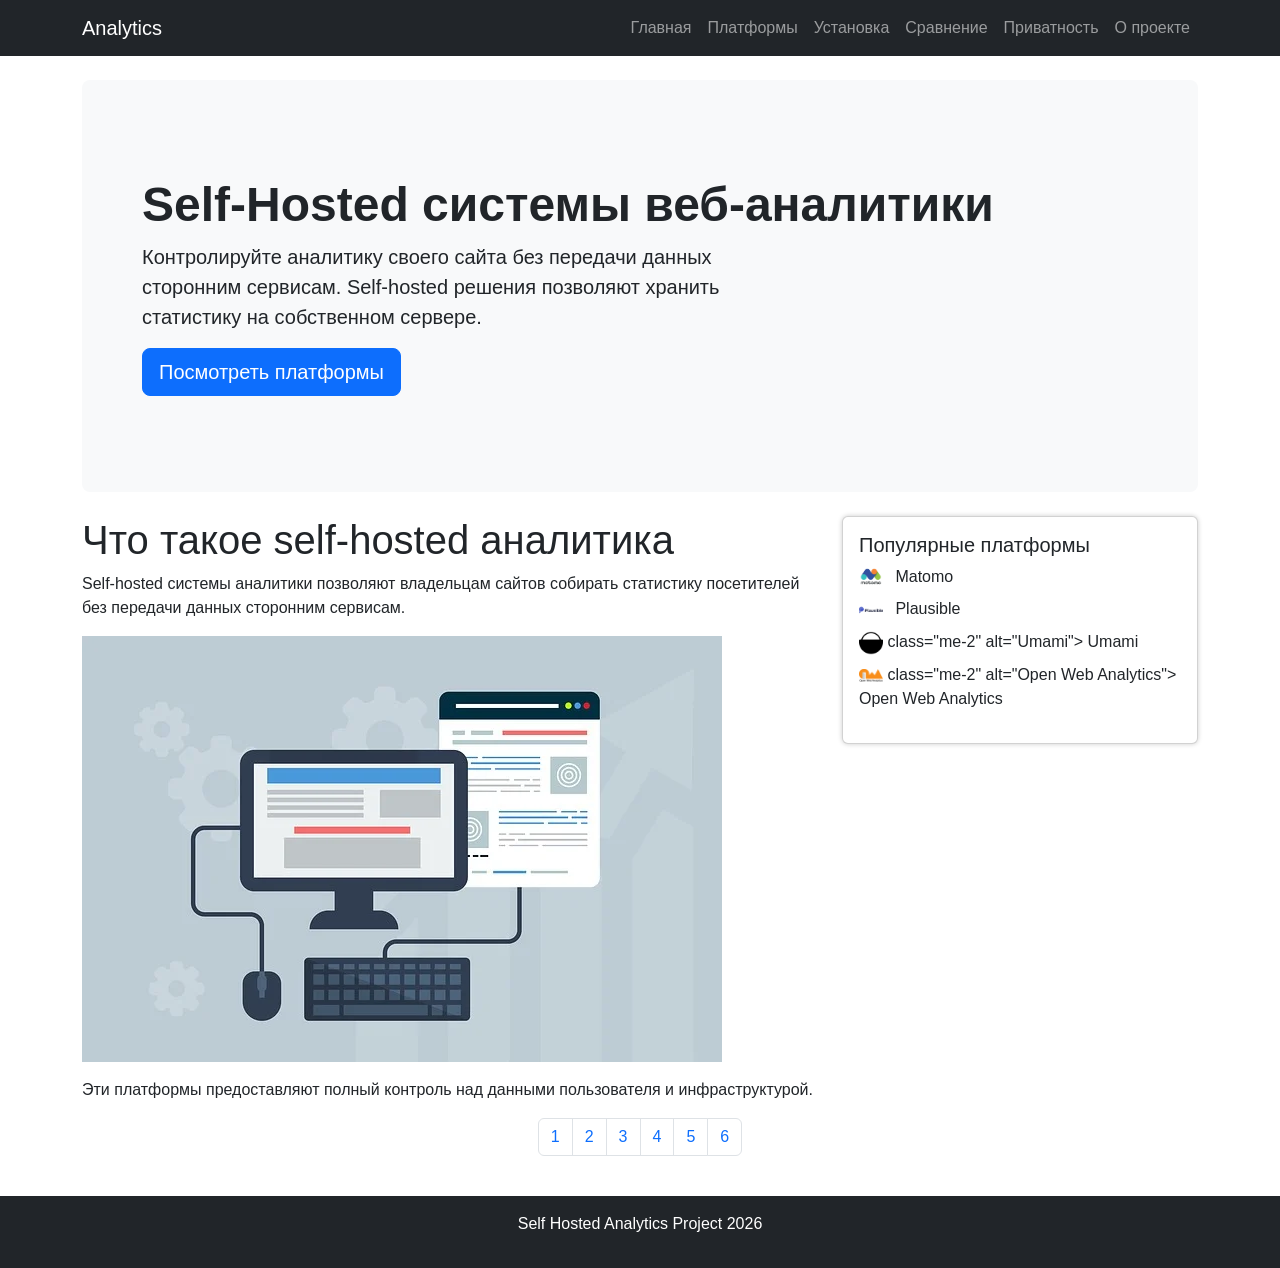
<file: index.html>
<!DOCTYPE html>
<html lang="ru">
<head>

<meta charset="UTF-8">
<meta name="viewport" content="width=device-width, initial-scale=1">

<title>Self-Hosted системы аналитики</title>

<link href="https://cdn.jsdelivr.net/npm/bootstrap@5.3.3/dist/css/bootstrap.min.css" rel="stylesheet">

<link rel="stylesheet" href="css/styles.css">

</head>

<body>

<nav class="navbar navbar-expand-lg navbar-dark bg-dark">
<div class="container">

<a class="navbar-brand" href="index.html">Analytics</a>

<button class="navbar-toggler" type="button" data-bs-toggle="collapse" data-bs-target="#menu">
<span class="navbar-toggler-icon"></span>
</button>

<div class="collapse navbar-collapse" id="menu">

<ul class="navbar-nav ms-auto">

<li class="nav-item">
<a class="nav-link" href="index.html">Главная</a>
</li>

<li class="nav-item">
<a class="nav-link" href="analytics.html">Платформы</a>
</li>

<li class="nav-item">
<a class="nav-link" href="installation.html">Установка</a>
</li>

<li class="nav-item">
<a class="nav-link" href="comparison.html">Сравнение</a>
</li>

<li class="nav-item">
<a class="nav-link" href="privacy.html">Приватность</a>
</li>

<li class="nav-item">
<a class="nav-link" href="about.html">О проекте</a>
</li>

</ul>

</div>
</div>
</nav>

<div class="container mt-4">

<div class="p-5 mb-4 bg-light rounded-3">
<div class="container-fluid py-5">

<h1 class="display-5 fw-bold">
Self-Hosted системы веб-аналитики
</h1>

<p class="col-md-8 fs-5">
Контролируйте аналитику своего сайта без передачи данных сторонним сервисам.
Self-hosted решения позволяют хранить статистику на собственном сервере.
</p>

<a href="analytics.html" class="btn btn-primary btn-lg">
Посмотреть платформы
</a>

</div>
</div>

<div class="row">

<div class="col-lg-8">

<h1>Что такое self-hosted аналитика</h1>

<p>
Self-hosted системы аналитики позволяют владельцам сайтов собирать статистику
посетителей без передачи данных сторонним сервисам.
</p>

<img src="img/pagepicture.jpg" class="img-fluid mb-3">
<p>
Эти платформы предоставляют полный контроль над данными пользователя и инфраструктурой.
</p>

</div>

<div class="col-lg-4">

<div class="card mb-3">
<div class="card-body">

<h5>Популярные платформы</h5>

<ul class="list-unstyled">

<li class="mb-2">
<img src="img/matomo.png" width="24" class="me-2" alt="Matomo"> Matomo
</li>

<li class="mb-2">
<img src="img/plausible.png" width="24" class="me-2" alt="Plausible"> Plausible
</li>

<li class="mb-2">
<img src="img/umami.png" width="24"> class="me-2" alt="Umami"> Umami
</li>

<li class="mb-2">
<img src="img/owa.png" width="24"> class="me-2" alt="Open Web Analytics"> Open Web Analytics
</li>
</ul>

</div>
</div>

</div>

</div>

<nav>

<ul class="pagination justify-content-center">

<li class="page-item">
<a class="page-link" href="index.html">1</a>
</li>

<li class="page-item">
<a class="page-link" href="analytics.html">2</a>
</li>

<li class="page-item">
<a class="page-link" href="installation.html">3</a>
</li>

<li class="page-item">
<a class="page-link" href="comparison.html">4</a>
</li>

<li class="page-item">
<a class="page-link" href="privacy.html">5</a>
</li>

<li class="page-item">
<a class="page-link" href="about.html">6</a>
</li>

</ul>

</nav>

</div>

<footer class="bg-dark text-white text-center p-3 mt-4">

<p>Self Hosted Analytics Project 2026</p>

</footer>

<script src="https://cdn.jsdelivr.net/npm/bootstrap@5.3.3/dist/js/bootstrap.bundle.min.js"></script>

<script src="js/script.js"></script>

</body>
</html>
</file>
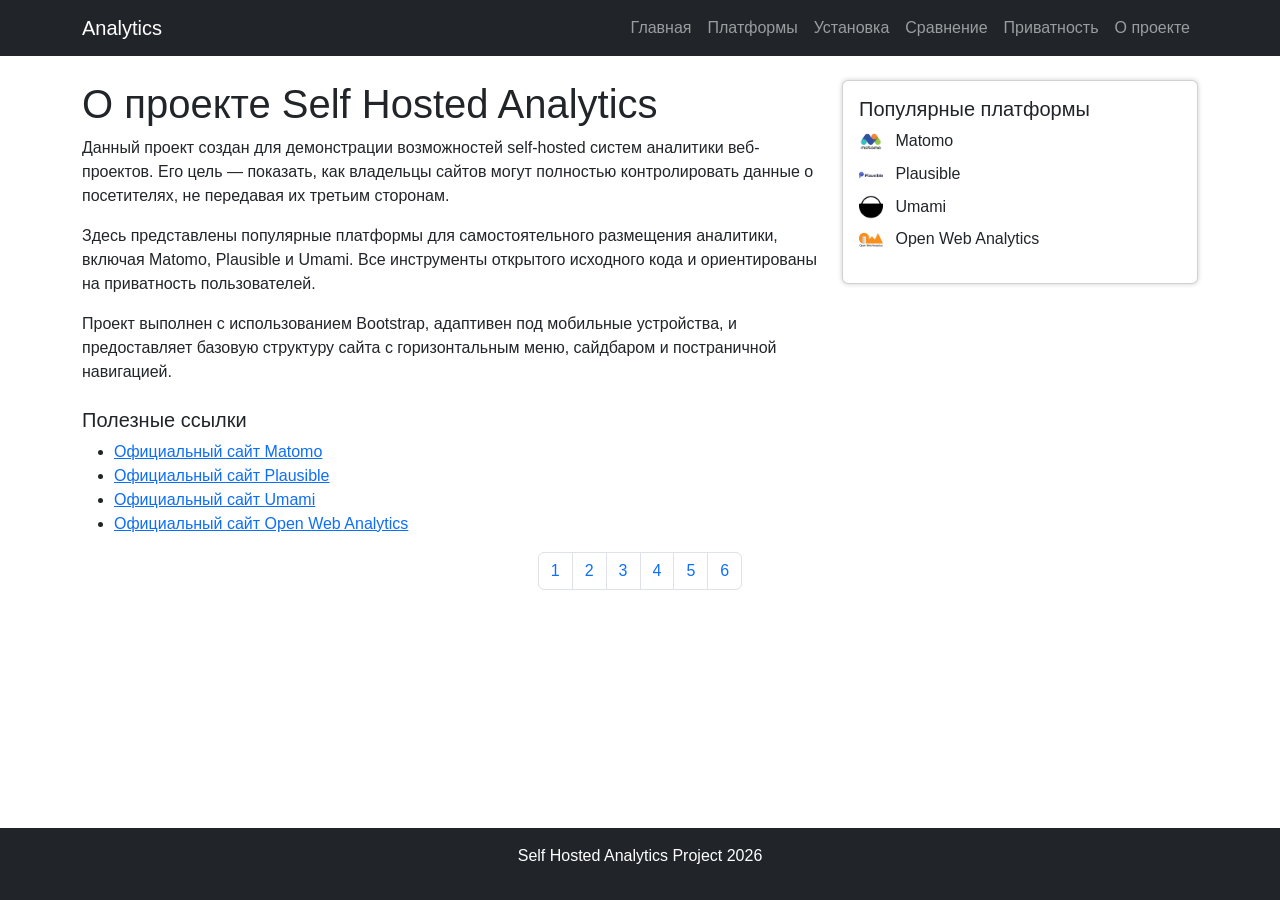
<file: about.html>
<!DOCTYPE html>
<html lang="ru">
<head>
  <meta charset="UTF-8">
  <meta name="viewport" content="width=device-width, initial-scale=1">
  <title>О проекте - Self Hosted Analytics</title>

  <link href="https://cdn.jsdelivr.net/npm/bootstrap@5.3.3/dist/css/bootstrap.min.css" rel="stylesheet">
  <link rel="stylesheet" href="css/styles.css">
</head>
<body>

<nav class="navbar navbar-expand-lg navbar-dark bg-dark">
  <div class="container">
    <a class="navbar-brand" href="index.html">Analytics</a>
    <button class="navbar-toggler" type="button" data-bs-toggle="collapse" data-bs-target="#menu">
      <span class="navbar-toggler-icon"></span>
    </button>

    <div class="collapse navbar-collapse" id="menu">
      <ul class="navbar-nav ms-auto">
        <li class="nav-item"><a class="nav-link" href="index.html">Главная</a></li>
        <li class="nav-item"><a class="nav-link" href="analytics.html">Платформы</a></li>
        <li class="nav-item"><a class="nav-link" href="installation.html">Установка</a></li>
        <li class="nav-item"><a class="nav-link" href="comparison.html">Сравнение</a></li>
        <li class="nav-item"><a class="nav-link" href="privacy.html">Приватность</a></li>
        <li class="nav-item"><a class="nav-link" href="about.html">О проекте</a></li>
      </ul>
    </div>
  </div>
</nav>

<div class="container mt-4">
  <div class="row">
    <!-- Основная колонка -->
    <div class="col-lg-8">
      <h1>О проекте Self Hosted Analytics</h1>
      <p>
        Данный проект создан для демонстрации возможностей self-hosted систем аналитики веб-проектов.
        Его цель — показать, как владельцы сайтов могут полностью контролировать данные о посетителях,
        не передавая их третьим сторонам.
      </p>

      <p>
        Здесь представлены популярные платформы для самостоятельного размещения аналитики, включая Matomo,
        Plausible и Umami. Все инструменты открытого исходного кода и ориентированы на приватность пользователей.
      </p>

      <p>
        Проект выполнен с использованием Bootstrap, адаптивен под мобильные устройства,
        и предоставляет базовую структуру сайта с горизонтальным меню, сайдбаром и постраничной навигацией.
      </p>

      <h5 class="mt-4">Полезные ссылки</h5>
<ul>
  <li><a href="https://matomo.org" target="_blank">Официальный сайт Matomo</a></li>
  <li><a href="https://plausible.io" target="_blank">Официальный сайт Plausible</a></li>
  <li><a href="https://umami.is" target="_blank">Официальный сайт Umami</a></li>
  <li><a href="https://www.openwebanalytics.com/" target="_blank">Официальный сайт Open Web Analytics</a></li>
</ul>

    </div>

    <!-- Sidebar -->
    <div class="col-lg-4">
      <div class="card mb-3">
        <div class="card-body">
          <h5>Популярные платформы</h5>

<ul class="list-unstyled">

<li class="mb-2">
<img src="img/matomo.png" width="24" class="me-2" alt="Matomo"> Matomo
</li>

<li class="mb-2">
<img src="img/plausible.png" width="24" class="me-2" alt="Plausible"> Plausible
</li>

<li class="mb-2">
<img src="img/umami.png" width="24" class="me-2" alt="Umami"> Umami
</li>

<li class="mb-2">
<img src="img/owa.png" width="24" class="me-2" alt="Open Web Analytics"> Open Web Analytics
</li>
          </ul>
        </div>
      </div>
    </div>
  </div>

  <!-- Pagination -->
  <nav>
    <ul class="pagination justify-content-center">
      <li class="page-item"><a class="page-link" href="index.html">1</a></li>
      <li class="page-item"><a class="page-link" href="analytics.html">2</a></li>
      <li class="page-item"><a class="page-link" href="installation.html">3</a></li>
      <li class="page-item"><a class="page-link" href="comparison.html">4</a></li>
      <li class="page-item"><a class="page-link" href="privacy.html">5</a></li>
      <li class="page-item"><a class="page-link" href="about.html">6</a></li>
    </ul>
  </nav>
</div>

<footer class="bg-dark text-white text-center p-3 mt-4">
  <p>Self Hosted Analytics Project 2026</p>
</footer>

<script src="https://cdn.jsdelivr.net/npm/bootstrap@5.3.3/dist/js/bootstrap.bundle.min.js"></script>
<script src="js/script.js"></script>
</body>
</html>
</file>
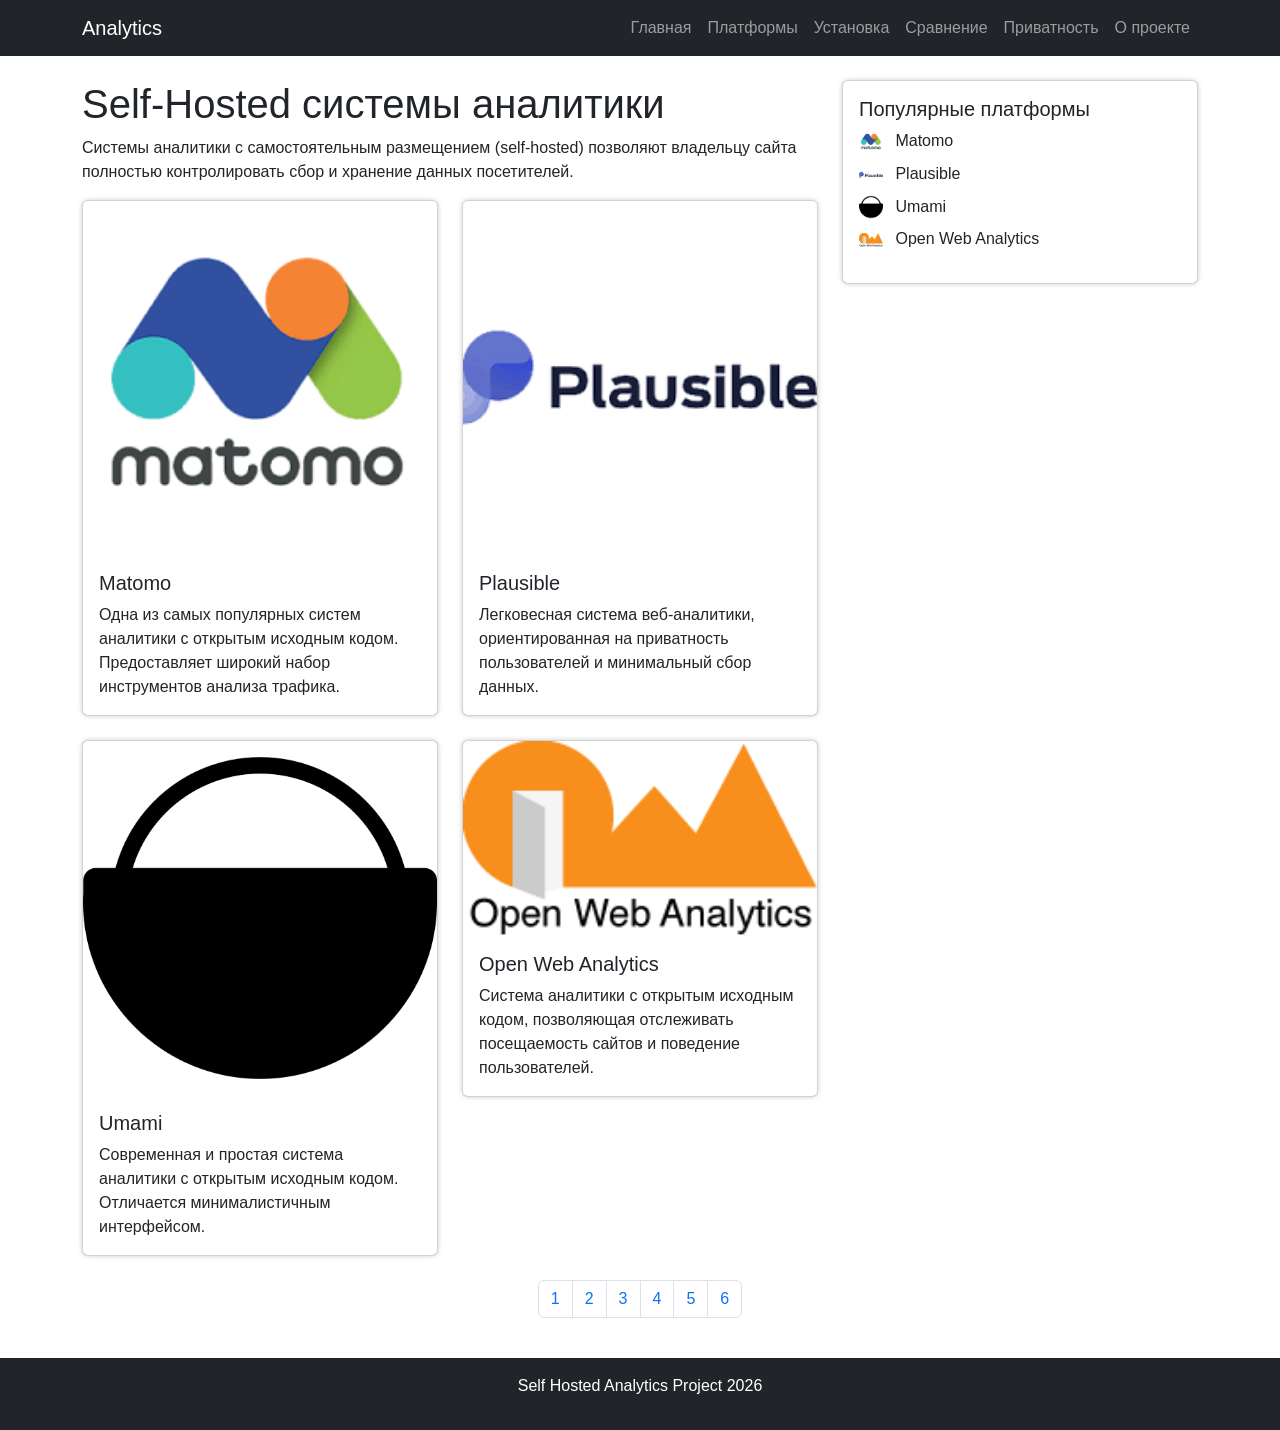
<file: analytics.html>
<!DOCTYPE html>
<html lang="ru">
<head>
  <meta charset="UTF-8">
  <meta name="viewport" content="width=device-width, initial-scale=1">
  <title>Self-Hosted системы аналитики</title>

  <link href="https://cdn.jsdelivr.net/npm/bootstrap@5.3.3/dist/css/bootstrap.min.css" rel="stylesheet">
  <link rel="stylesheet" href="css/styles.css">
</head>
<body class="d-flex flex-column min-vh-100">

<nav class="navbar navbar-expand-lg navbar-dark bg-dark">
  <div class="container">
    <a class="navbar-brand" href="index.html">Analytics</a>
    <button class="navbar-toggler" type="button" data-bs-toggle="collapse" data-bs-target="#menu">
      <span class="navbar-toggler-icon"></span>
    </button>

    <div class="collapse navbar-collapse" id="menu">
      <ul class="navbar-nav ms-auto">
        <li class="nav-item"><a class="nav-link" href="index.html">Главная</a></li>
        <li class="nav-item"><a class="nav-link" href="analytics.html">Платформы</a></li>
        <li class="nav-item"><a class="nav-link" href="installation.html">Установка</a></li>
        <li class="nav-item"><a class="nav-link" href="comparison.html">Сравнение</a></li>
        <li class="nav-item"><a class="nav-link" href="privacy.html">Приватность</a></li>
        <li class="nav-item"><a class="nav-link" href="about.html">О проекте</a></li>
      </ul>
    </div>
  </div>
</nav>

<main class="flex-fill">
  <div class="container mt-4">
    <div class="row">
      <!-- Основная колонка с карточками платформ -->
      <div class="col-lg-8">
        <h1>Self-Hosted системы аналитики</h1>
        <p>
          Системы аналитики с самостоятельным размещением (self-hosted) позволяют владельцу сайта
          полностью контролировать сбор и хранение данных посетителей.
        </p>

        <div class="row">
          <div class="col-md-6 mb-4">
            <div class="card">
              <img src="img/matomo.png" class="card-img-top" alt="Matomo">
              <div class="card-body">
                <h5 class="card-title">Matomo</h5>
                <p class="card-text">
                  Одна из самых популярных систем аналитики с открытым исходным кодом.
                  Предоставляет широкий набор инструментов анализа трафика.
                </p>
              </div>
            </div>
          </div>

          <div class="col-md-6 mb-4">
            <div class="card">
              <img src="img/plausible.png" class="card-img-top" alt="Plausible">
              <div class="card-body">
                <h5 class="card-title">Plausible</h5>
                <p class="card-text">
                  Легковесная система веб-аналитики, ориентированная на приватность пользователей
                  и минимальный сбор данных.
                </p>
              </div>
            </div>
          </div>

          <div class="col-md-6 mb-4">
            <div class="card">
              <img src="img/umami.png" class="card-img-top" alt="Umami">
              <div class="card-body">
                <h5 class="card-title">Umami</h5>
                <p class="card-text">
                  Современная и простая система аналитики с открытым исходным кодом.
                  Отличается минималистичным интерфейсом.
                </p>
              </div>
            </div>
          </div>

          <div class="col-md-6 mb-4">
            <div class="card">
              <img src="img/owa.png" class="card-img-top" alt="Open Web Analytics">
              <div class="card-body">
                <h5 class="card-title">Open Web Analytics</h5>
                <p class="card-text">
                  Система аналитики с открытым исходным кодом, позволяющая отслеживать посещаемость сайтов
                  и поведение пользователей.
                </p>
              </div>
            </div>
          </div>
        </div>
      </div>

      <!-- Sidebar -->
      <div class="col-lg-4">
        <div class="card mb-3">
          <div class="card-body">
            <h5>Популярные платформы</h5>
            <ul class="list-unstyled">
              <li class="mb-2">
                <img src="img/matomo.png" width="24" class="me-2" alt="Matomo"> Matomo
              </li>
              <li class="mb-2">
                <img src="img/plausible.png" width="24" class="me-2" alt="Plausible"> Plausible
              </li>
              <li class="mb-2">
                <img src="img/umami.png" width="24" class="me-2" alt="Umami"> Umami
              </li>
              <li class="mb-2">
                <img src="img/owa.png" width="24" class="me-2" alt="Open Web Analytics"> Open Web Analytics
              </li>
            </ul>
          </div>
        </div>
      </div>
    </div>

    <!-- Pagination -->
    <nav>
      <ul class="pagination justify-content-center">
        <li class="page-item"><a class="page-link" href="index.html">1</a></li>
        <li class="page-item"><a class="page-link" href="analytics.html">2</a></li>
        <li class="page-item"><a class="page-link" href="installation.html">3</a></li>
        <li class="page-item"><a class="page-link" href="comparison.html">4</a></li>
        <li class="page-item"><a class="page-link" href="privacy.html">5</a></li>
        <li class="page-item"><a class="page-link" href="about.html">6</a></li>
      </ul>
    </nav>
  </div>
</main>

<footer class="bg-dark text-white text-center p-3 mt-4">
  <p>Self Hosted Analytics Project 2026</p>
</footer>

<script src="https://cdn.jsdelivr.net/npm/bootstrap@5.3.3/dist/js/bootstrap.bundle.min.js"></script>
<script src="js/script.js"></script>
</body>
</html>
</file>
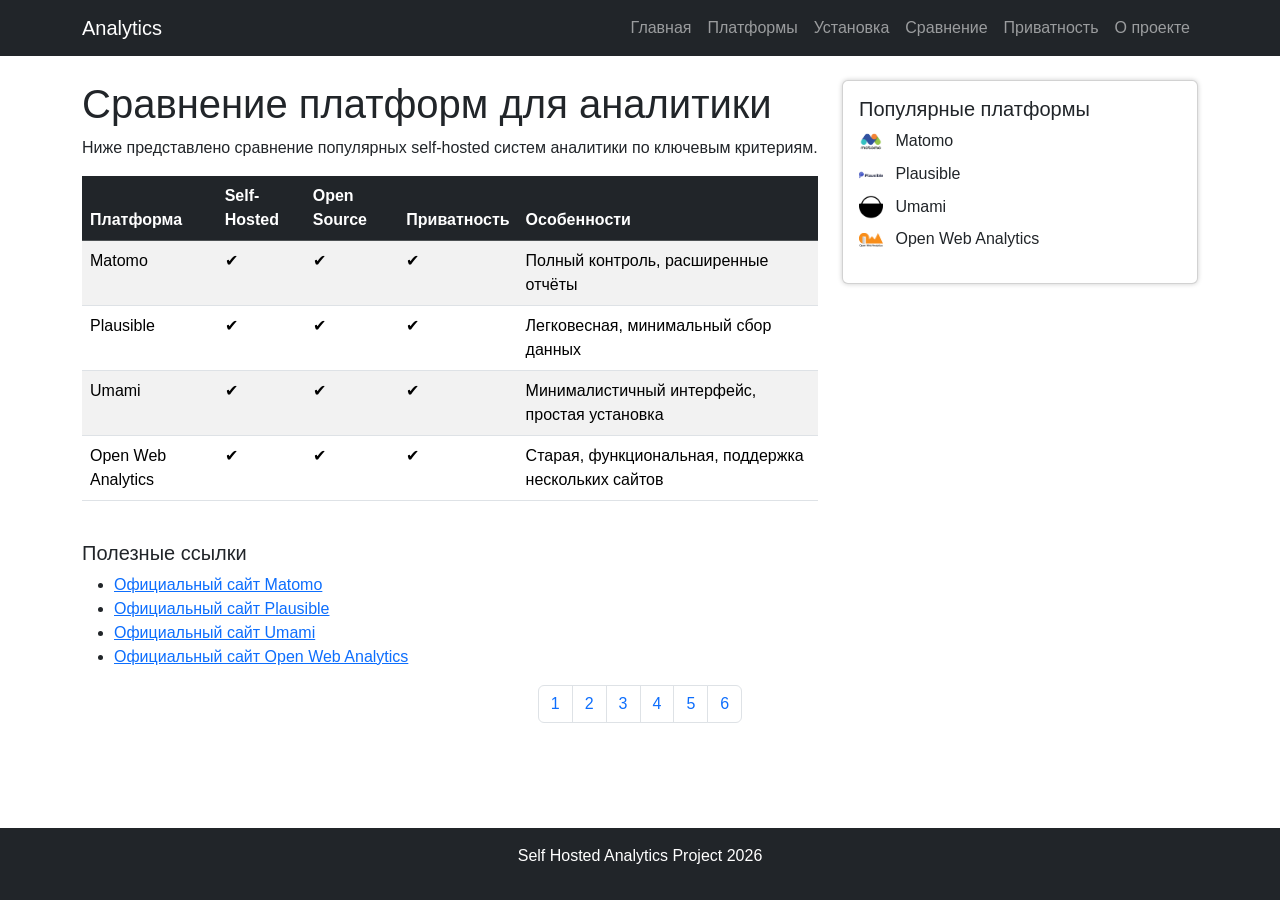
<file: comparison.html>
<!DOCTYPE html>
<html lang="ru">
<head>
  <meta charset="UTF-8">
  <meta name="viewport" content="width=device-width, initial-scale=1">
  <title>Сравнение Self-Hosted платформ</title>

  <link href="https://cdn.jsdelivr.net/npm/bootstrap@5.3.3/dist/css/bootstrap.min.css" rel="stylesheet">
  <link rel="stylesheet" href="css/styles.css">
</head>
<body>

<!-- Navbar -->
<nav class="navbar navbar-expand-lg navbar-dark bg-dark">
  <div class="container">
    <a class="navbar-brand" href="index.html">Analytics</a>
    <button class="navbar-toggler" type="button" data-bs-toggle="collapse" data-bs-target="#menu">
      <span class="navbar-toggler-icon"></span>
    </button>

    <div class="collapse navbar-collapse" id="menu">
      <ul class="navbar-nav ms-auto">
        <li class="nav-item"><a class="nav-link" href="index.html">Главная</a></li>
        <li class="nav-item"><a class="nav-link" href="analytics.html">Платформы</a></li>
        <li class="nav-item"><a class="nav-link" href="installation.html">Установка</a></li>
        <li class="nav-item"><a class="nav-link" href="comparison.html">Сравнение</a></li>
        <li class="nav-item"><a class="nav-link" href="privacy.html">Приватность</a></li>
        <li class="nav-item"><a class="nav-link" href="about.html">О проекте</a></li>
      </ul>
    </div>
  </div>
</nav>

<div class="container mt-4">
  <div class="row">

    <!-- Основной контент -->
    <div class="col-lg-8">
      <h1>Сравнение платформ для аналитики</h1>
      <p>Ниже представлено сравнение популярных self-hosted систем аналитики по ключевым критериям.</p>

      <div class="table-responsive">
        <table class="table table-striped">
          <thead class="table-dark">
            <tr>
              <th>Платформа</th>
              <th>Self-Hosted</th>
              <th>Open Source</th>
              <th>Приватность</th>
              <th>Особенности</th>
            </tr>
          </thead>
          <tbody>
            <tr>
              <td>Matomo</td>
              <td>✔</td>
              <td>✔</td>
              <td>✔</td>
              <td>Полный контроль, расширенные отчёты</td>
            </tr>
            <tr>
              <td>Plausible</td>
              <td>✔</td>
              <td>✔</td>
              <td>✔</td>
              <td>Легковесная, минимальный сбор данных</td>
            </tr>
            <tr>
              <td>Umami</td>
              <td>✔</td>
              <td>✔</td>
              <td>✔</td>
              <td>Минималистичный интерфейс, простая установка</td>
            </tr>
            <tr>
              <td>Open Web Analytics</td>
              <td>✔</td>
              <td>✔</td>
              <td>✔</td>
              <td>Старая, функциональная, поддержка нескольких сайтов</td>
            </tr>
          </tbody>
        </table>
      </div>

      <h5 class="mt-4">Полезные ссылки</h5>
      <ul>
        <li><a href="https://matomo.org" target="_blank">Официальный сайт Matomo</a></li>
        <li><a href="https://plausible.io" target="_blank">Официальный сайт Plausible</a></li>
        <li><a href="https://umami.is" target="_blank">Официальный сайт Umami</a></li>
        <li><a href="https://www.openwebanalytics.com/" target="_blank">Официальный сайт Open Web Analytics</a></li>
      </ul>

    </div>

    <!-- Sidebar -->
    <div class="col-lg-4">
      <div class="card mb-3">
        <div class="card-body">
          <h5>Популярные платформы</h5>
          <ul class="list-unstyled">
            <li class="mb-2">
              <img src="img/matomo.png" width="24" class="me-2" alt="Matomo"> Matomo
            </li>
            <li class="mb-2">
              <img src="img/plausible.png" width="24" class="me-2" alt="Plausible"> Plausible
            </li>
            <li class="mb-2">
              <img src="img/umami.png" width="24" class="me-2" alt="Umami"> Umami
            </li>
            <li class="mb-2">
              <img src="img/owa.png" width="24" class="me-2" alt="Open Web Analytics"> Open Web Analytics
            </li>
          </ul>
        </div>
      </div>
    </div>

  </div>

  <!-- Pagination -->
  <nav>
    <ul class="pagination justify-content-center">
      <li class="page-item"><a class="page-link" href="index.html">1</a></li>
      <li class="page-item"><a class="page-link" href="analytics.html">2</a></li>
      <li class="page-item"><a class="page-link" href="installation.html">3</a></li>
      <li class="page-item"><a class="page-link" href="comparison.html">4</a></li>
      <li class="page-item"><a class="page-link" href="privacy.html">5</a></li>
      <li class="page-item"><a class="page-link" href="about.html">6</a></li>
    </ul>
  </nav>

</div>

<!-- Footer -->
<footer class="bg-dark text-white text-center p-3 mt-4">
  <p>Self Hosted Analytics Project 2026</p>
</footer>

<script src="https://cdn.jsdelivr.net/npm/bootstrap@5.3.3/dist/js/bootstrap.bundle.min.js"></script>
<script src="js/script.js"></script>
</body>
</html>
</file>
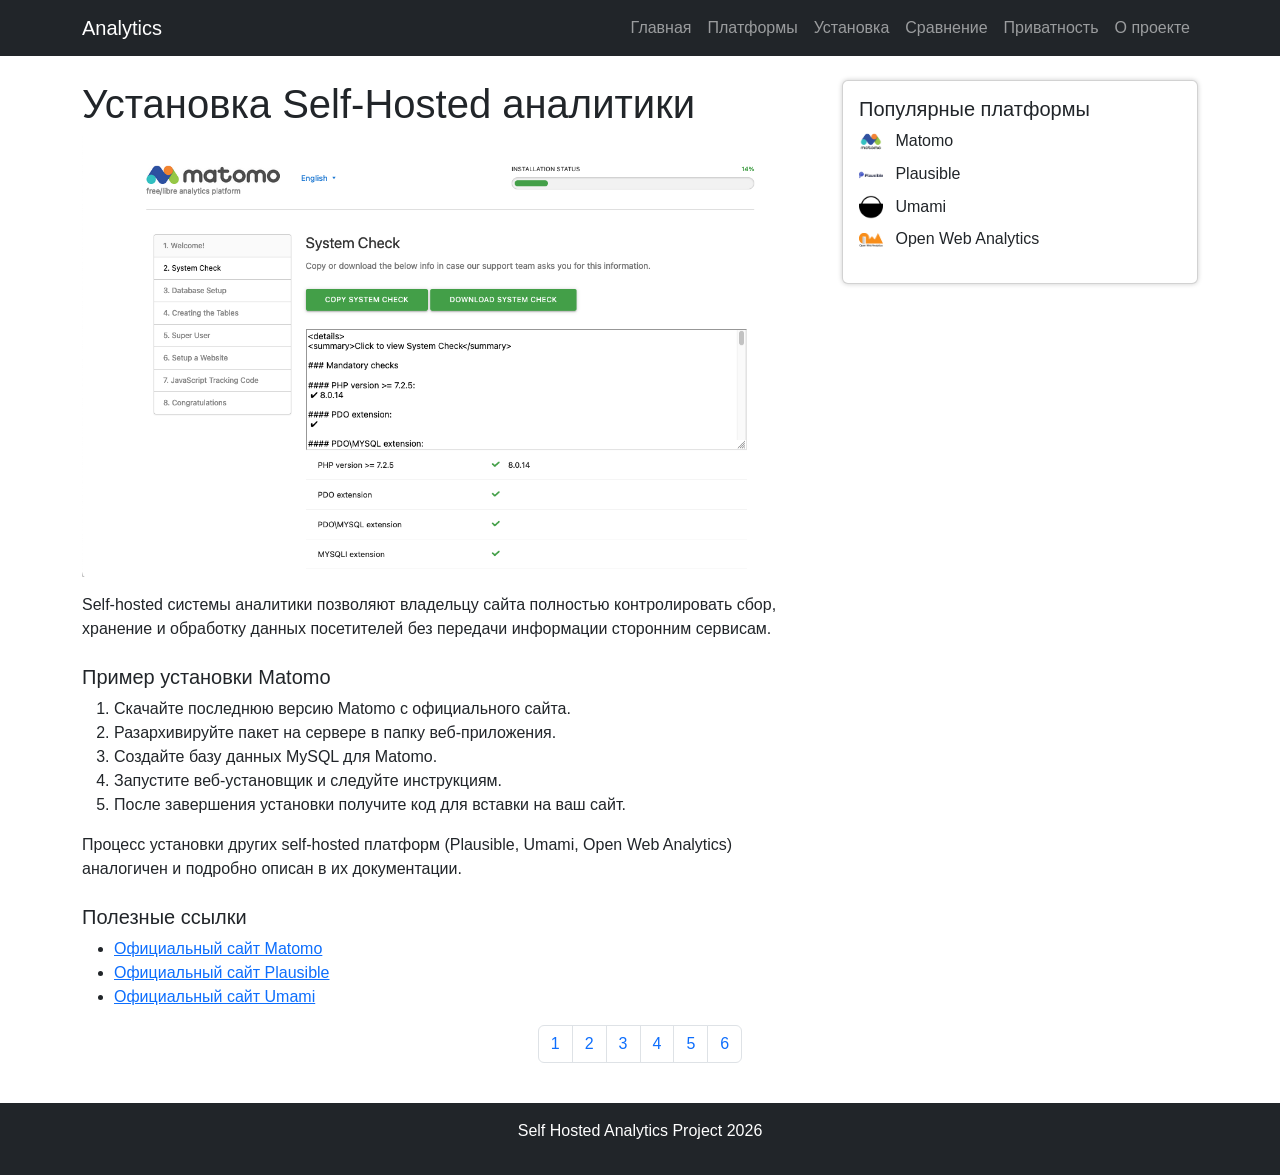
<file: installation.html>
<!DOCTYPE html>
<html lang="ru">
<head>
  <meta charset="UTF-8">
  <meta name="viewport" content="width=device-width, initial-scale=1">
  <title>Установка Self-Hosted аналитики</title>

  <link href="https://cdn.jsdelivr.net/npm/bootstrap@5.3.3/dist/css/bootstrap.min.css" rel="stylesheet">
  <link rel="stylesheet" href="css/styles.css">
</head>
<body>

<nav class="navbar navbar-expand-lg navbar-dark bg-dark">
  <div class="container">
    <a class="navbar-brand" href="index.html">Analytics</a>
    <button class="navbar-toggler" type="button" data-bs-toggle="collapse" data-bs-target="#menu">
      <span class="navbar-toggler-icon"></span>
    </button>

    <div class="collapse navbar-collapse" id="menu">
      <ul class="navbar-nav ms-auto">
        <li class="nav-item"><a class="nav-link" href="index.html">Главная</a></li>
        <li class="nav-item"><a class="nav-link" href="analytics.html">Платформы</a></li>
        <li class="nav-item"><a class="nav-link" href="installation.html">Установка</a></li>
        <li class="nav-item"><a class="nav-link" href="comparison.html">Сравнение</a></li>
        <li class="nav-item"><a class="nav-link" href="privacy.html">Приватность</a></li>
        <li class="nav-item"><a class="nav-link" href="about.html">О проекте</a></li>
      </ul>
    </div>
  </div>
</nav>

<div class="container mt-4">
  <div class="row">

    <!-- Основная колонка -->
    <div class="col-lg-8">

      <h1>Установка Self-Hosted аналитики</h1>

      <img src="img/installationofmatomo.png" class="img-fluid mb-3" alt="Установка аналитики">

      <p>
        Self-hosted системы аналитики позволяют владельцу сайта полностью контролировать
        сбор, хранение и обработку данных посетителей без передачи информации сторонним сервисам.
      </p>

      <h5 class="mt-4">Пример установки Matomo</h5>

      <ol>
        <li>Скачайте последнюю версию Matomo с официального сайта.</li>
        <li>Разархивируйте пакет на сервере в папку веб-приложения.</li>
        <li>Создайте базу данных MySQL для Matomo.</li>
        <li>Запустите веб-установщик и следуйте инструкциям.</li>
        <li>После завершения установки получите код для вставки на ваш сайт.</li>
      </ol>

      <p>
        Процесс установки других self-hosted платформ (Plausible, Umami, Open Web Analytics)
        аналогичен и подробно описан в их документации.
      </p>

      <h5 class="mt-4">Полезные ссылки</h5>

      <ul>
        <li><a href="https://matomo.org" target="_blank">Официальный сайт Matomo</a></li>
        <li><a href="https://plausible.io" target="_blank">Официальный сайт Plausible</a></li>
        <li><a href="https://umami.is" target="_blank">Официальный сайт Umami</a></li>
      </ul>

    </div>

    <!-- Sidebar -->
    <div class="col-lg-4">
      <div class="card mb-3">
        <div class="card-body">
          <h5>Популярные платформы</h5>

          <ul class="list-unstyled">

            <li class="mb-2">
              <img src="img/matomo.png" width="24" class="me-2" alt="Matomo"> Matomo
            </li>

            <li class="mb-2">
              <img src="img/plausible.png" width="24" class="me-2" alt="Plausible"> Plausible
            </li>

            <li class="mb-2">
              <img src="img/umami.png" width="24" class="me-2" alt="Umami"> Umami
            </li>

            <li class="mb-2">
              <img src="img/owa.png" width="24" class="me-2" alt="Open Web Analytics"> Open Web Analytics
            </li>

          </ul>
        </div>
      </div>
    </div>

  </div>

  <!-- Pagination -->
  <nav>
    <ul class="pagination justify-content-center">
      <li class="page-item"><a class="page-link" href="index.html">1</a></li>
      <li class="page-item"><a class="page-link" href="analytics.html">2</a></li>
      <li class="page-item"><a class="page-link" href="installation.html">3</a></li>
      <li class="page-item"><a class="page-link" href="comparison.html">4</a></li>
      <li class="page-item"><a class="page-link" href="privacy.html">5</a></li>
      <li class="page-item"><a class="page-link" href="about.html">6</a></li>
    </ul>
  </nav>

</div>

<footer class="bg-dark text-white text-center p-3 mt-4">
  <p>Self Hosted Analytics Project 2026</p>
</footer>

<script src="https://cdn.jsdelivr.net/npm/bootstrap@5.3.3/dist/js/bootstrap.bundle.min.js"></script>
<script src="js/script.js"></script>

</body>
</html>
</file>
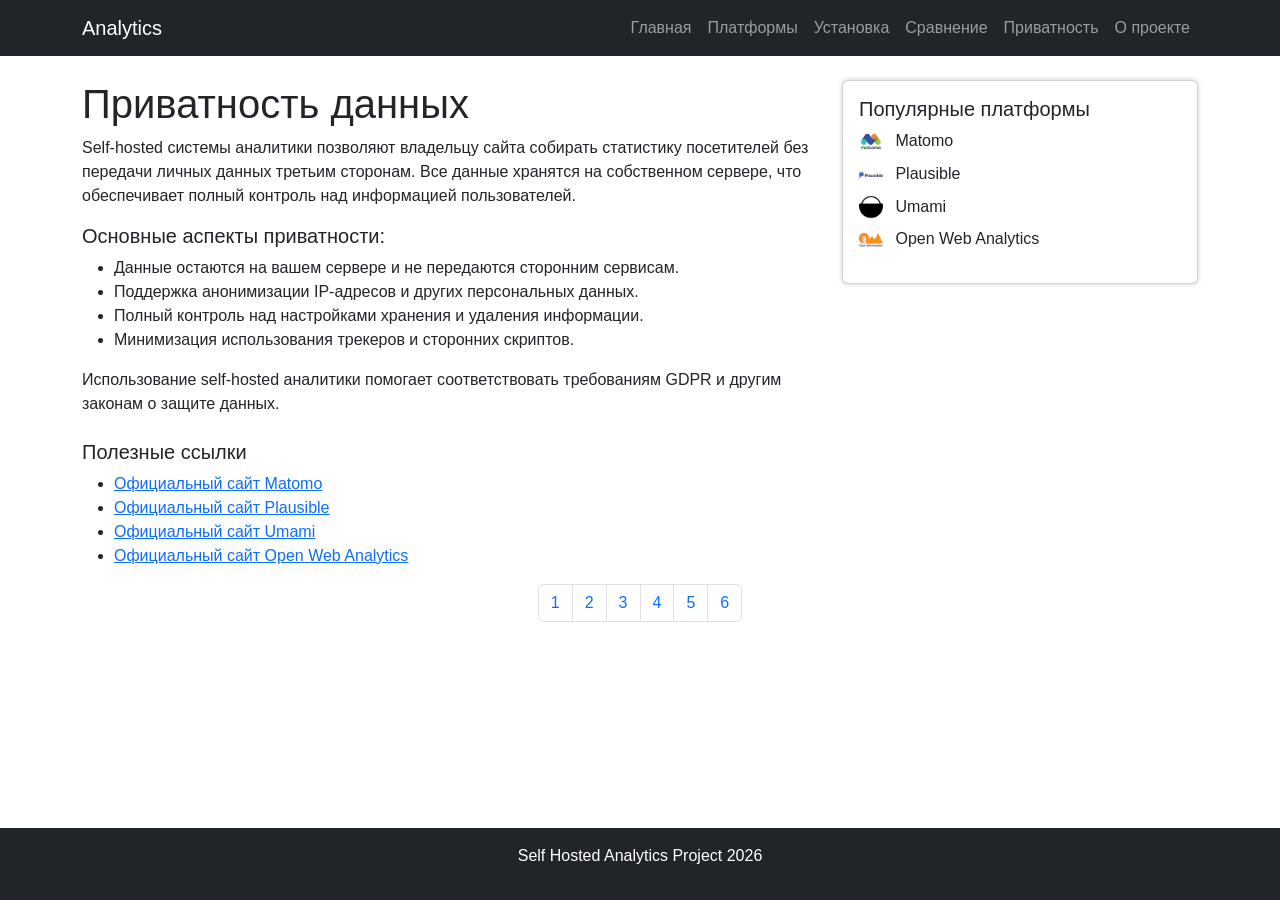
<file: privacy.html>
<!DOCTYPE html>
<html lang="ru">
<head>
  <meta charset="UTF-8">
  <meta name="viewport" content="width=device-width, initial-scale=1">
  <title>Приватность данных - Self Hosted Analytics</title>

  <link href="https://cdn.jsdelivr.net/npm/bootstrap@5.3.3/dist/css/bootstrap.min.css" rel="stylesheet">
  <link rel="stylesheet" href="css/styles.css">
</head>
<body>

<nav class="navbar navbar-expand-lg navbar-dark bg-dark">
  <div class="container">
    <a class="navbar-brand" href="index.html">Analytics</a>
    <button class="navbar-toggler" type="button" data-bs-toggle="collapse" data-bs-target="#menu">
      <span class="navbar-toggler-icon"></span>
    </button>

    <div class="collapse navbar-collapse" id="menu">
      <ul class="navbar-nav ms-auto">
        <li class="nav-item"><a class="nav-link" href="index.html">Главная</a></li>
        <li class="nav-item"><a class="nav-link" href="analytics.html">Платформы</a></li>
        <li class="nav-item"><a class="nav-link" href="installation.html">Установка</a></li>
        <li class="nav-item"><a class="nav-link" href="comparison.html">Сравнение</a></li>
        <li class="nav-item"><a class="nav-link" href="privacy.html">Приватность</a></li>
        <li class="nav-item"><a class="nav-link" href="about.html">О проекте</a></li>
      </ul>
    </div>
  </div>
</nav>

<div class="container mt-4">
  <div class="row">
    <!-- Основная колонка -->
    <div class="col-lg-8">
      <h1>Приватность данных</h1>
      <p>
        Self-hosted системы аналитики позволяют владельцу сайта собирать статистику посетителей
        без передачи личных данных третьим сторонам. Все данные хранятся на собственном сервере,
        что обеспечивает полный контроль над информацией пользователей.
      </p>

      <h5>Основные аспекты приватности:</h5>
      <ul>
        <li>Данные остаются на вашем сервере и не передаются сторонним сервисам.</li>
        <li>Поддержка анонимизации IP-адресов и других персональных данных.</li>
        <li>Полный контроль над настройками хранения и удаления информации.</li>
        <li>Минимизация использования трекеров и сторонних скриптов.</li>
      </ul>

      <p>
        Использование self-hosted аналитики помогает соответствовать требованиям GDPR и другим законам о защите данных.
      </p>

      <h5 class="mt-4">Полезные ссылки</h5>
      <ul>
        <li><a href="https://matomo.org" target="_blank">Официальный сайт Matomo</a></li>
        <li><a href="https://plausible.io" target="_blank">Официальный сайт Plausible</a></li>
        <li><a href="https://umami.is" target="_blank">Официальный сайт Umami</a></li>
        <li><a href="https://www.openwebanalytics.com/" target="_blank">Официальный сайт Open Web Analytics</a></li>
      </ul>
    </div>

    <!-- Sidebar -->
    <div class="col-lg-4">
      <div class="card mb-3">
        <div class="card-body">
          <h5>Популярные платформы</h5>
          <ul class="list-unstyled">
            <li class="mb-2">
              <img src="img/matomo.png" width="24" class="me-2" alt="Matomo"> Matomo
            </li>
            <li class="mb-2">
              <img src="img/plausible.png" width="24" class="me-2" alt="Plausible"> Plausible
            </li>
            <li class="mb-2">
              <img src="img/umami.png" width="24" class="me-2" alt="Umami"> Umami
            </li>
            <li class="mb-2">
              <img src="img/owa.png" width="24" class="me-2" alt="Open Web Analytics"> Open Web Analytics
            </li>         
          </ul>
        </div>
      </div>
    </div>
  </div>

  <!-- Pagination -->
  <nav>
    <ul class="pagination justify-content-center">
      <li class="page-item"><a class="page-link" href="index.html">1</a></li>
      <li class="page-item"><a class="page-link" href="analytics.html">2</a></li>
      <li class="page-item"><a class="page-link" href="installation.html">3</a></li>
      <li class="page-item"><a class="page-link" href="comparison.html">4</a></li>
      <li class="page-item"><a class="page-link" href="privacy.html">5</a></li>
      <li class="page-item"><a class="page-link" href="about.html">6</a></li>
    </ul>
  </nav>
</div>

<!-- Footer -->
<footer class="bg-dark text-white text-center p-3 mt-4">
  <p>Self Hosted Analytics Project 2026</p>
</footer>

<script src="https://cdn.jsdelivr.net/npm/bootstrap@5.3.3/dist/js/bootstrap.bundle.min.js"></script>
<script src="js/script.js"></script>
</body>
</html>
</file>
<file: css/styles.css>
/* Основные настройки */
html, body {
  height: 100%;
  margin: 0;
  display: flex;
  flex-direction: column;
  font-family: Arial, sans-serif;
}

/* Контейнер с контентом страницы */
.container {
  flex: 1 0 auto; /* основной контент занимает доступное пространство */
}

/* Футер */
footer {
  flex-shrink: 0; /* футер не сжимается */
  margin-top: 40px; /* отступ сверху, как у тебя было */
}

/* Карточки */
.card {
  box-shadow: 0 0 5px rgba(0,0,0,0.2);
}
</file>
